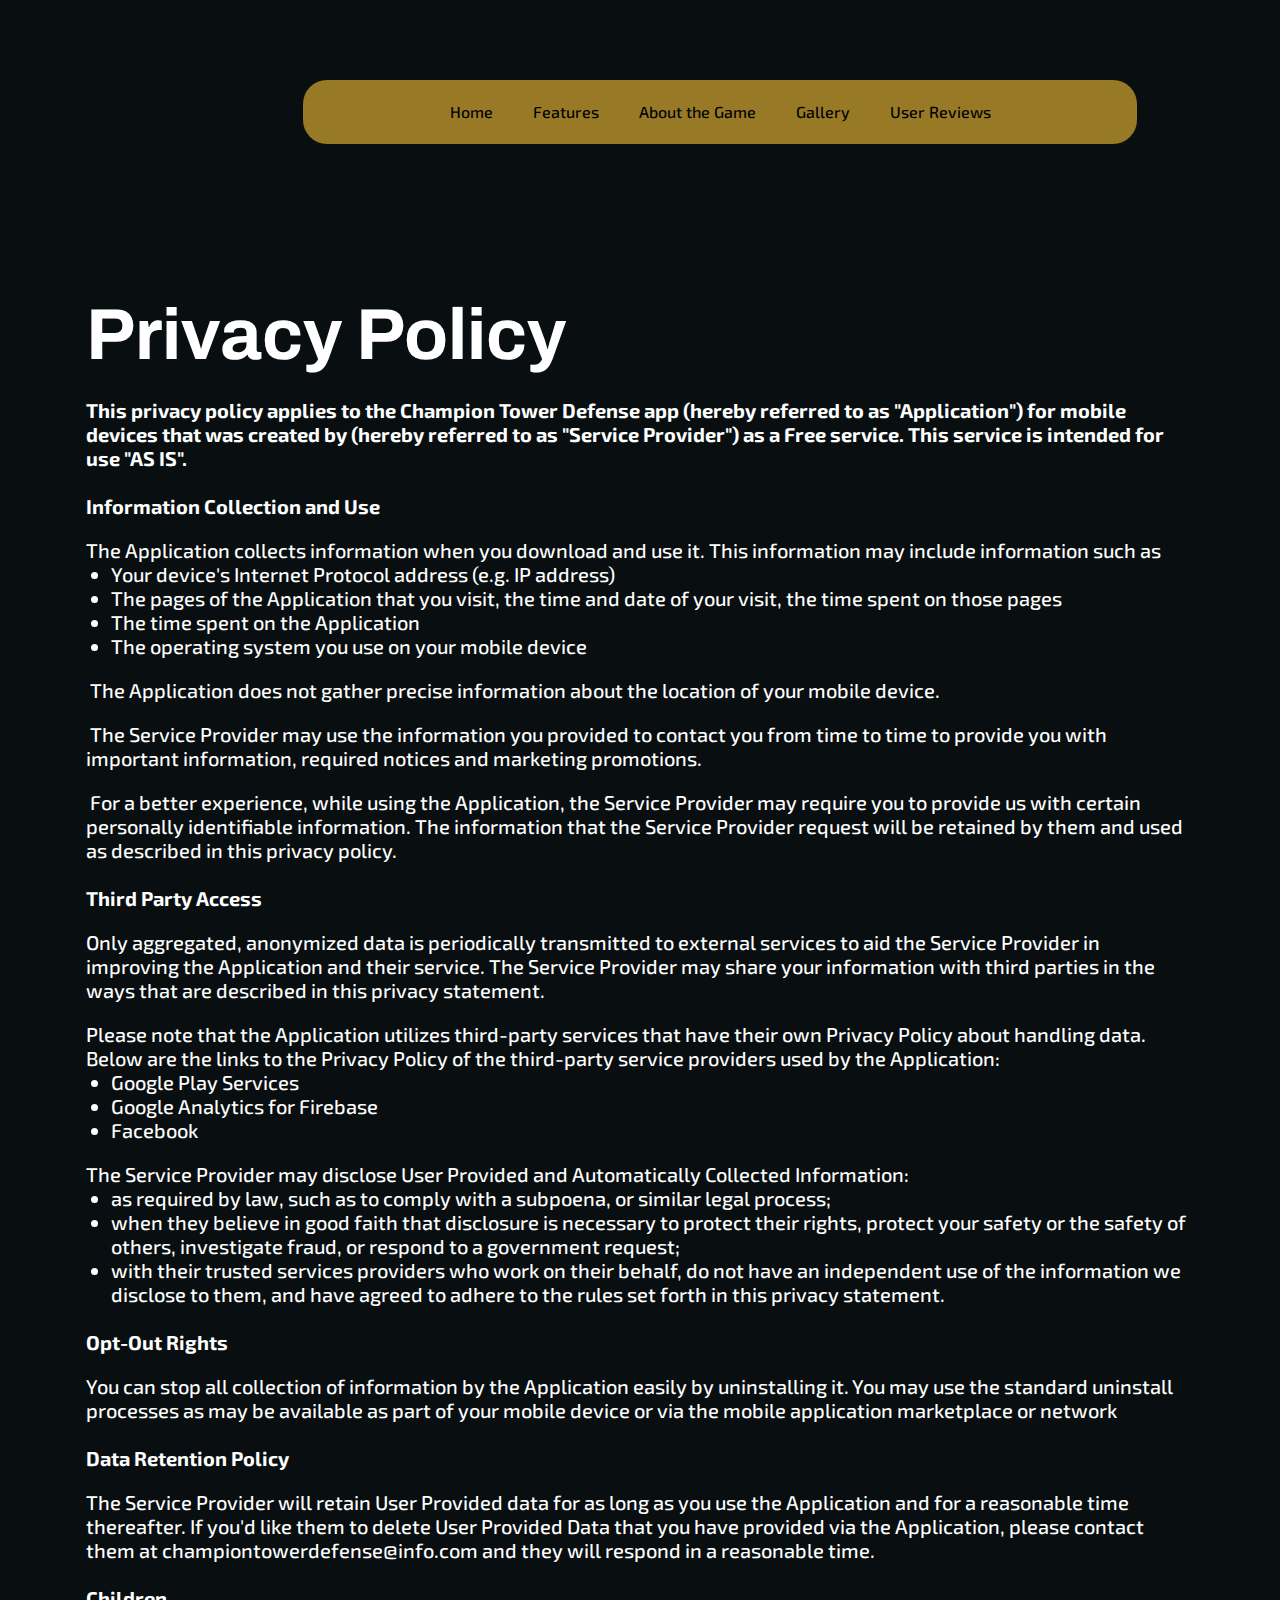
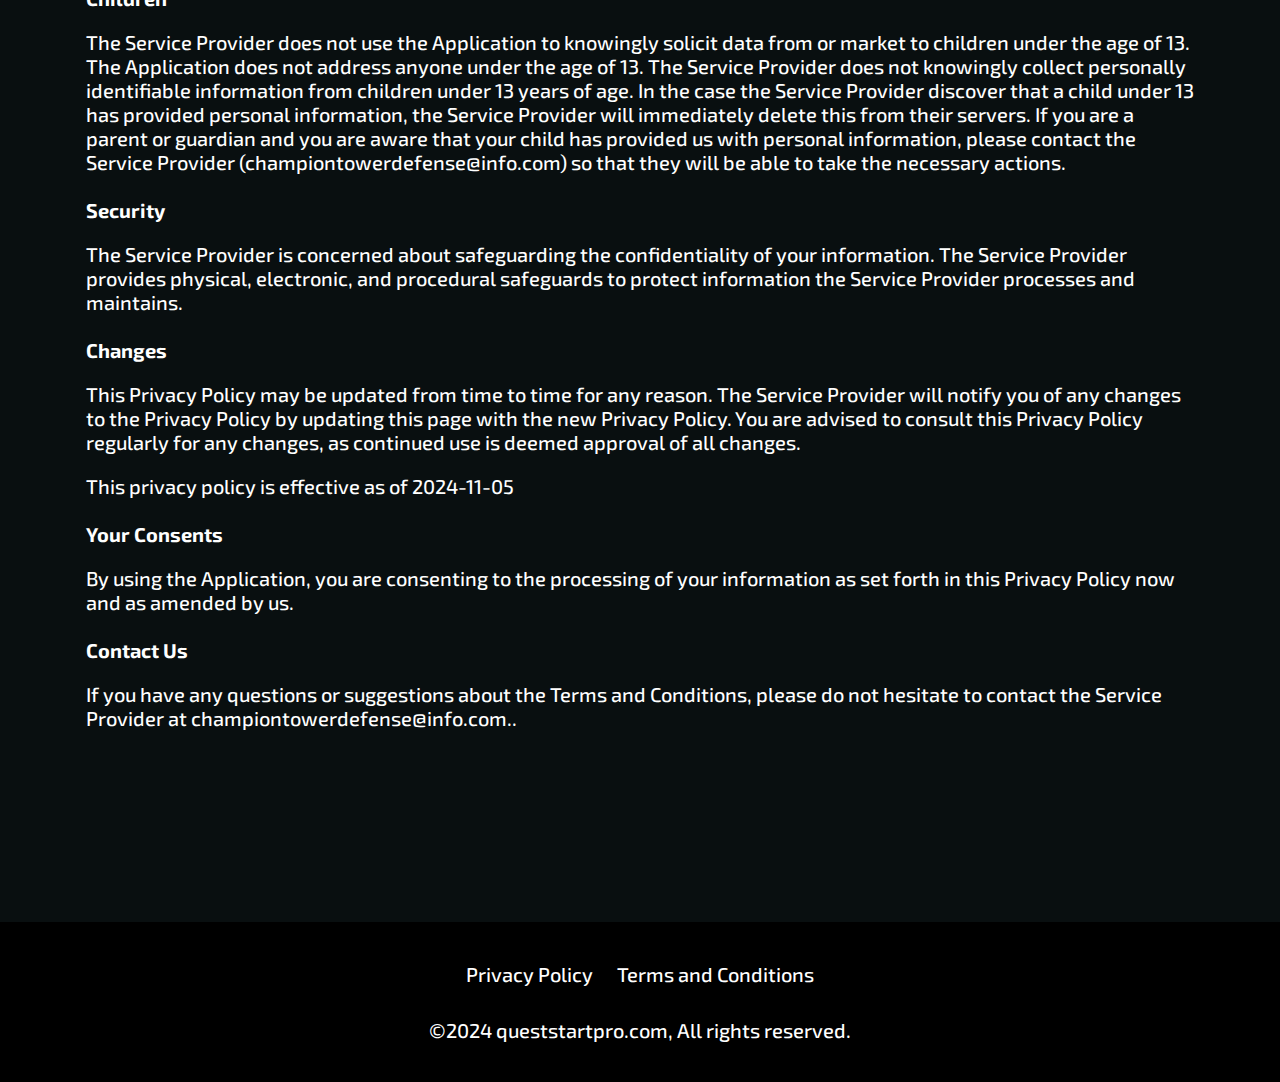
<file: policy.html>
<!DOCTYPE html>
<html lang="en">
  <head>
    <meta charset="UTF-8" />
    <meta name="viewport" content="width=device-width, initial-scale=1.0" />
    <title>Champion Tower Defense</title>
    <link rel="icon" href="img/icon desk.png" />
    <link rel="stylesheet" type="text/css" href="slick/slick.css" />
    <link rel="stylesheet" href="css/main.css" />
    <link href="https://unpkg.com/aos@2.3.1/dist/aos.css" rel="stylesheet" />
  </head>

  <body class="back">
    <header class="header">
      <div class="header__background"></div>
      <nav class="navigation container">
        <ul class="navigation__list">
          <li class="navigation__item">
            <a href="/" class="navigation__link">Home</a>
          </li>
          <li class="navigation__item">
            <a href="/#features" class="navigation__link">Features</a>
          </li>
          <li class="navigation__item">
            <a href="/#about" class="navigation__link">About the Game</a>
          </li>
          <li class="navigation__item">
            <a href="/#gallery" class="navigation__link">Gallery</a>
          </li>
          <li class="navigation__item">
            <a href="/#reviews" class="navigation__link">User Reviews</a>
          </li>

          <li class="navigation__item navigation__item-desk">
            <a href="terms.html" class="navigation__link"
              >Terms of Conditions</a
            >
          </li>
          <li class="navigation__item navigation__item-desk">
            <a href="policy.html" class="navigation__link">Privacy Policy</a>
          </li>
        </ul>

        <div class="header__button-wrapper">
          <button type="button" class="header__icon-button" data-menu-button>
            <img
              class="header__icon header__icon--menu"
              src="img/header/iconamoon_menu-burger-horizontal.png"
              alt=""
            />

            <img
              class="header__icon header__icon--close close"
              src="img/header/Vector.png"
              alt=""
            />
          </button>
        </div>
      </nav>
    </header>

    <main class="policy">
      <section>
        <div class="policy-terms-container">
          <h2 class="title">Privacy Policy</h2>
          <p class="policy-terms-text">
            This privacy policy applies to the Champion Tower Defense app
            (hereby referred to as "Application") for mobile devices that was
            created by (hereby referred to as "Service Provider") as a Free
            service. This service is intended for use "AS IS".
          </p>
          <h2 class="policy-terms-text text-bold">
            Information Collection and Use
          </h2>
          <p class="policy-terms-text-one">
            The Application collects information when you download and use it.
            This information may include information such as
          </p>
          <ul class="terms-list">
            <li>Your device's Internet Protocol address (e.g. IP address)</li>
            <li>
              The pages of the Application that you visit, the time and date of
              your visit, the time spent on those pages
            </li>
            <li>The time spent on the Application</li>
            <li>The operating system you use on your mobile device</li>
          </ul>
          <p class="policy-terms-text-one">
             The Application does not gather precise information about the
            location of your mobile device.
          </p>

          <p class="policy-terms-text-one">
             The Service Provider may use the information you provided to
            contact you from time to time to provide you with important
            information, required notices and marketing promotions.
          </p>
          <p class="policy-terms-text-one">
             For a better experience, while using the Application, the Service
            Provider may require you to provide us with certain personally
            identifiable information. The information that the Service Provider
            request will be retained by them and used as described in this
            privacy policy.
          </p>
          <h2 class="policy-terms-text text-bold">Third Party Access</h2>
          <p class="policy-terms-text-one">
            Only aggregated, anonymized data is periodically transmitted to
            external services to aid the Service Provider in improving the
            Application and their service. The Service Provider may share your
            information with third parties in the ways that are described in
            this privacy statement.
          </p>
          <p class="policy-terms-text-one">
            Please note that the Application utilizes third-party services that
            have their own Privacy Policy about handling data. Below are the
            links to the Privacy Policy of the third-party service providers
            used by the Application:
          </p>

          <ul class="terms-list">
            <li>
              <a
                class="email-link"
                href="https://policies.google.com/terms"
                target="_blank"
                rel="noopener noreferrer"
                >Google Play Services</a
              >
            </li>
            <li>
              <a
                class="email-link"
                href="https://www.google.com/analytics/terms/"
                target="_blank"
                rel="noopener noreferrer"
                >Google Analytics for Firebase</a
              >
            </li>
            <li>
              <a
                class="email-link"
                href="https://www.facebook.com/legal/terms/plain_text_terms"
                target="_blank"
                rel="noopener noreferrer"
                >Facebook</a
              >
            </li>
          </ul>
          <p class="policy-terms-text-one">
            The Service Provider may disclose User Provided and Automatically
            Collected Information:
          </p>
          <ul class="terms-list">
            <li>
              as required by law, such as to comply with a subpoena, or similar
              legal process;
            </li>
            <li>
              when they believe in good faith that disclosure is necessary to
              protect their rights, protect your safety or the safety of others,
              investigate fraud, or respond to a government request;
            </li>
            <li>
              with their trusted services providers who work on their behalf, do
              not have an independent use of the information we disclose to
              them, and have agreed to adhere to the rules set forth in this
              privacy statement.
            </li>
          </ul>

          <h2 class="policy-terms-text text-bold">Opt-Out Rights</h2>
          <p class="policy-terms-text-one">
            You can stop all collection of information by the Application easily
            by uninstalling it. You may use the standard uninstall processes as
            may be available as part of your mobile device or via the mobile
            application marketplace or network
          </p>

          <h2 class="policy-terms-text text-bold">Data Retention Policy</h2>
          <p class="policy-terms-text-one">
            The Service Provider will retain User Provided data for as long as
            you use the Application and for a reasonable time thereafter. If
            you'd like them to delete User Provided Data that you have provided
            via the Application, please contact them at
            championtowerdefense@info.com and they will respond in a reasonable
            time.
          </p>

          <h2 class="policy-terms-text text-bold">Children</h2>
          <p class="policy-terms-text-one">
            The Service Provider does not use the Application to knowingly
            solicit data from or market to children under the age of 13. The
            Application does not address anyone under the age of 13. The Service
            Provider does not knowingly collect personally identifiable
            information from children under 13 years of age. In the case the
            Service Provider discover that a child under 13 has provided
            personal information, the Service Provider will immediately delete
            this from their servers. If you are a parent or guardian and you are
            aware that your child has provided us with personal information,
            please contact the Service Provider (championtowerdefense@info.com)
            so that they will be able to take the necessary actions.
          </p>

          <h2 class="policy-terms-text text-bold">Security</h2>
          <p class="policy-terms-text-one">
            The Service Provider is concerned about safeguarding the
            confidentiality of your information. The Service Provider provides
            physical, electronic, and procedural safeguards to protect
            information the Service Provider processes and maintains.
          </p>

          <h2 class="policy-terms-text text-bold">Changes</h2>
          <p class="policy-terms-text-one">
            This Privacy Policy may be updated from time to time for any reason.
            The Service Provider will notify you of any changes to the Privacy
            Policy by updating this page with the new Privacy Policy. You are
            advised to consult this Privacy Policy regularly for any changes, as
            continued use is deemed approval of all changes.
          </p>
          <p class="policy-terms-text-one">
            This privacy policy is effective as of 2024-11-05
          </p>

          <h2 class="policy-terms-text text-bold">Your Consents</h2>
          <p class="policy-terms-text-one">
            By using the Application, you are consenting to the processing of
            your information as set forth in this Privacy Policy now and as
            amended by us.
          </p>
          <h2 class="policy-terms-text text-bold">Contact Us</h2>
          <p class="policy-terms-text-one">
            If you have any questions or suggestions about the Terms and
            Conditions, please do not hesitate to contact the Service Provider
            at
            <a href="mailto:championtowerdefense@info.com." class="email-link">
              championtowerdefense@info.com.</a
            >.
          </p>
        </div>
      </section>
    </main>

    <footer class="footer">
      <div class="footer-container">
        <div class="footer-wrapper">
          <a class="footer-text" href="policy.html">Privacy Policy</a>

          <a class="footer-text" href="terms.html">Terms and Conditions</a>
        </div>
        <p class="footer-copyright">
          ©2024 queststartpro.com, All rights reserved.
        </p>
      </div>
    </footer>
    <script src="js/mobile-menu.js"></script>
  </body>
</html>
</file>
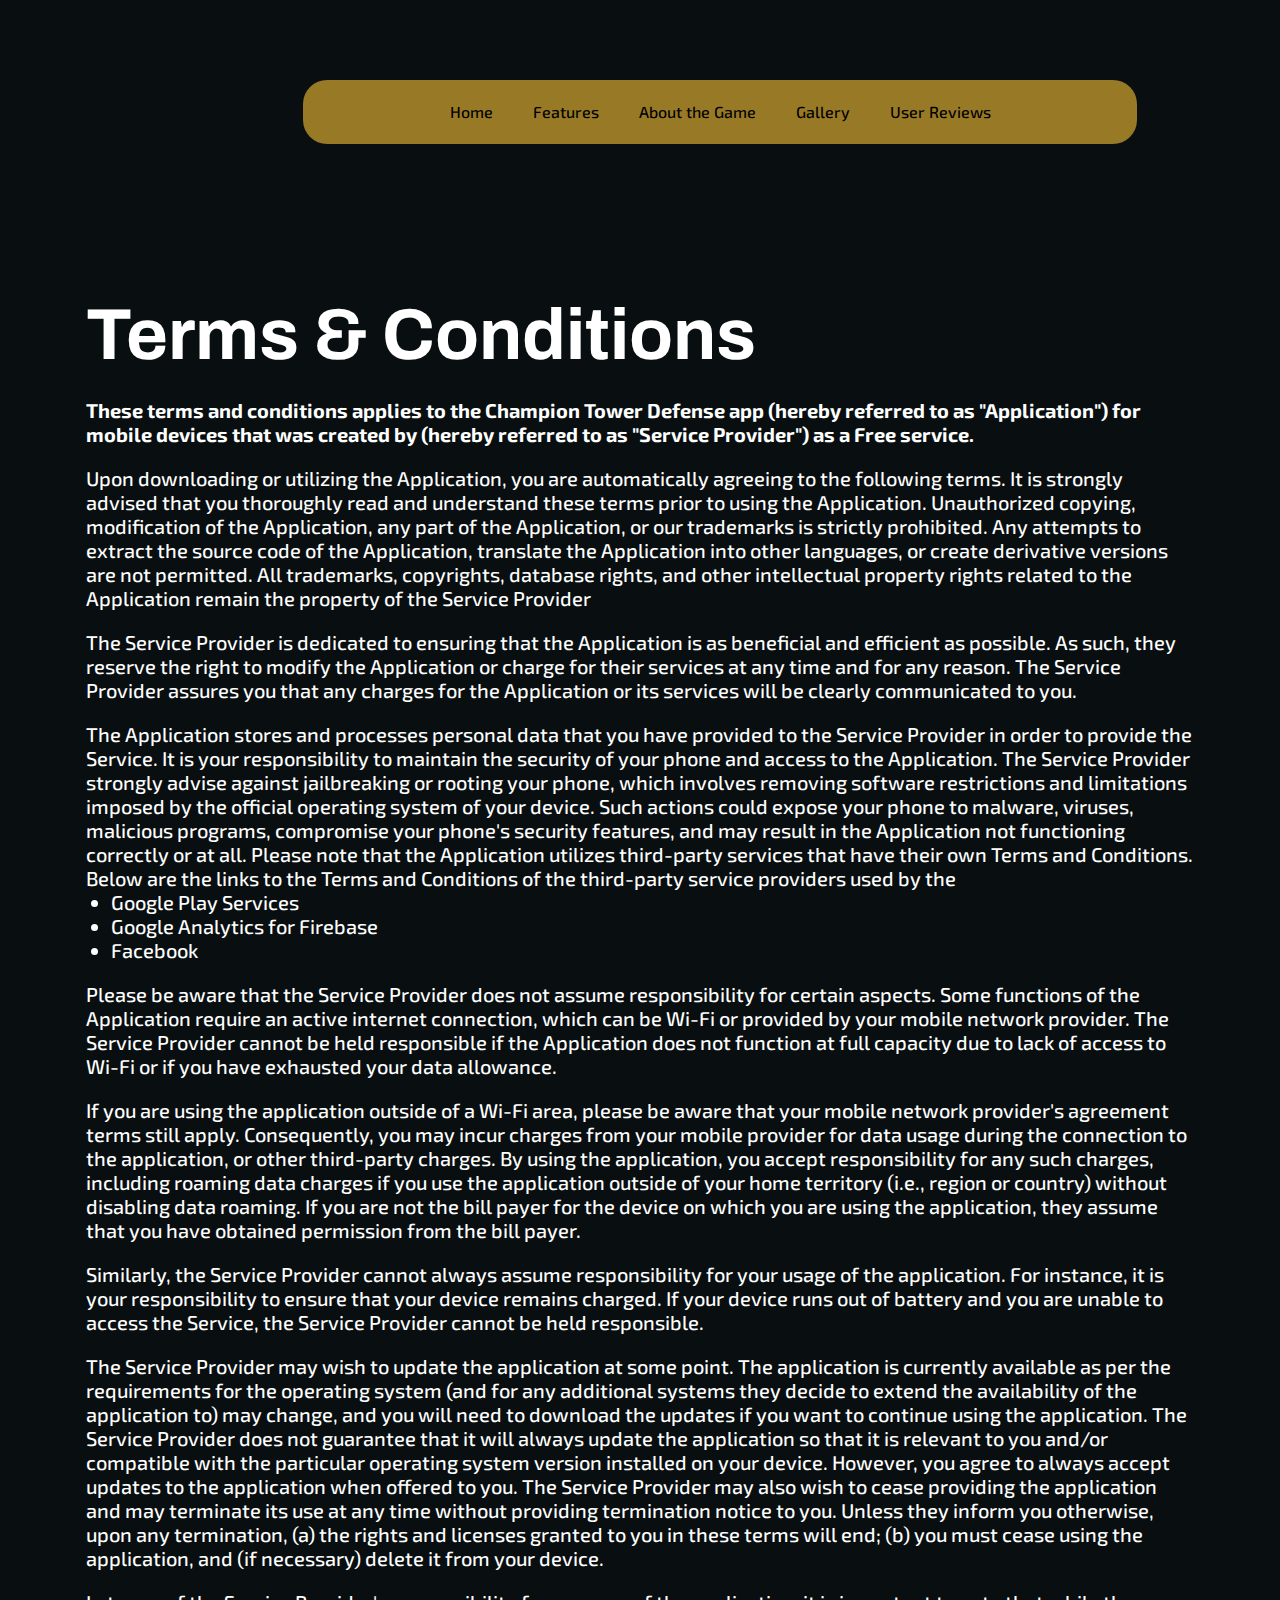
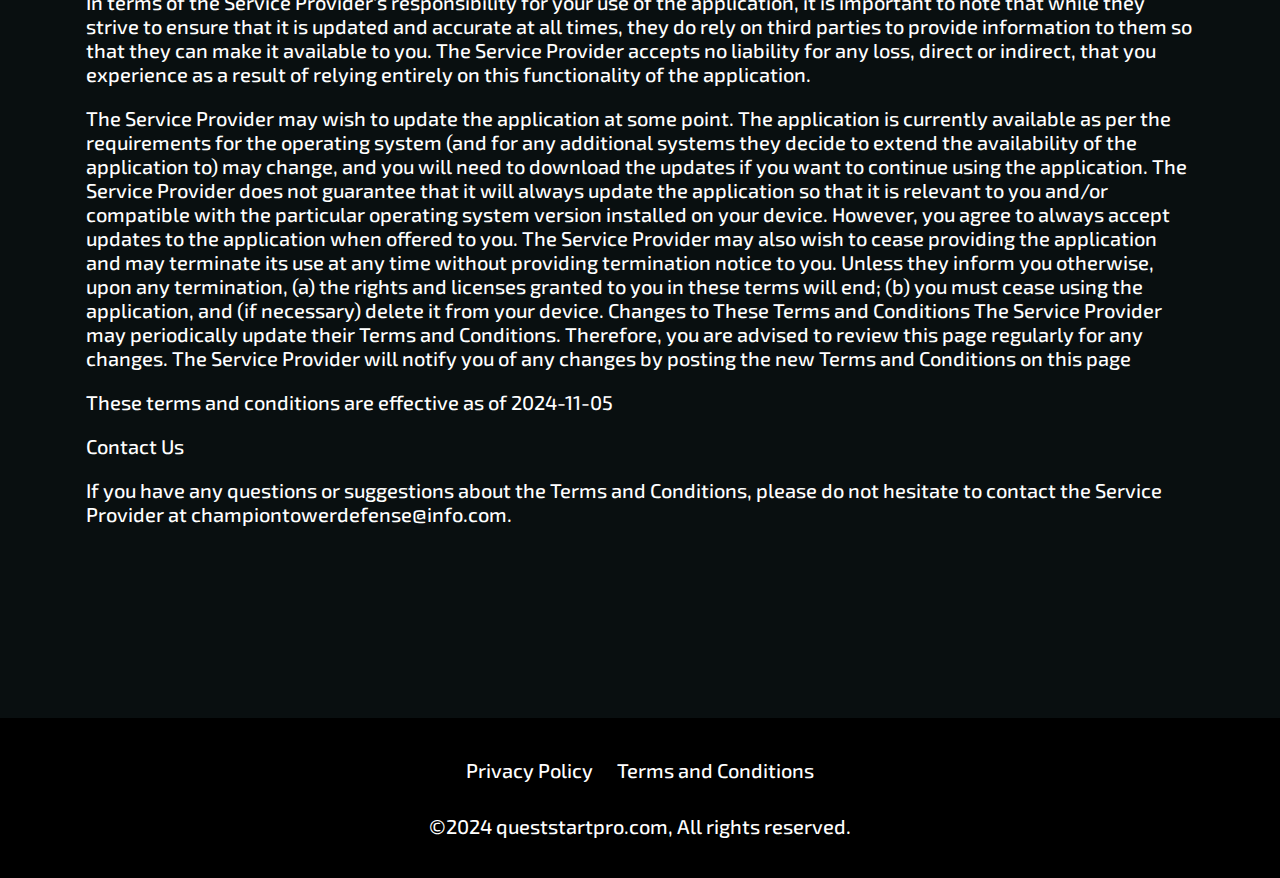
<file: terms.html>
<!DOCTYPE html>
<html lang="en">
  <head>
    <meta charset="UTF-8" />
    <meta name="viewport" content="width=device-width, initial-scale=1.0" />
    <title>Champion Tower Defense</title>
    <link rel="icon" href="img/icon desk.png" />
    <link rel="stylesheet" type="text/css" href="slick/slick.css" />
    <link rel="stylesheet" href="css/main.css" />
    <link href="https://unpkg.com/aos@2.3.1/dist/aos.css" rel="stylesheet" />
  </head>

  <body class="back">
    <header class="header">
      <div class="header__background"></div>
      <nav class="navigation container">
        <ul class="navigation__list">
          <li class="navigation__item">
            <a href="/" class="navigation__link">Home</a>
          </li>
          <li class="navigation__item">
            <a href="/#features" class="navigation__link">Features</a>
          </li>
          <li class="navigation__item">
            <a href="/#about" class="navigation__link">About the Game</a>
          </li>
          <li class="navigation__item">
            <a href="/#gallery" class="navigation__link">Gallery</a>
          </li>
          <li class="navigation__item">
            <a href="/#reviews" class="navigation__link">User Reviews</a>
          </li>

          <li class="navigation__item navigation__item-desk">
            <a href="terms.html" class="navigation__link"
              >Terms of Conditions</a
            >
          </li>
          <li class="navigation__item navigation__item-desk">
            <a href="policy.html" class="navigation__link">Privacy Policy</a>
          </li>
        </ul>

        <div class="header__button-wrapper">
          <button type="button" class="header__icon-button" data-menu-button>
            <img
              class="header__icon header__icon--menu"
              src="img/header/iconamoon_menu-burger-horizontal.png"
              alt=""
            />

            <img
              class="header__icon header__icon--close close"
              src="img/header/Vector.png"
              alt=""
            />
          </button>
        </div>
      </nav>
    </header>

    <main class="policy">
      <section>
        <div class="policy-terms-container">
          <h2 class="title">Terms & Conditions</h2>
          <p class="policy-terms-text">
            These terms and conditions applies to the Champion Tower Defense app
            (hereby referred to as "Application") for mobile devices that was
            created by (hereby referred to as "Service Provider") as a Free
            service.
          </p>
          <p class="policy-terms-text-one">
            Upon downloading or utilizing the Application, you are automatically
            agreeing to the following terms. It is strongly advised that you
            thoroughly read and understand these terms prior to using the
            Application. Unauthorized copying, modification of the Application,
            any part of the Application, or our trademarks is strictly
            prohibited. Any attempts to extract the source code of the
            Application, translate the Application into other languages, or
            create derivative versions are not permitted. All trademarks,
            copyrights, database rights, and other intellectual property rights
            related to the Application remain the property of the Service
            Provider
          </p>
          <p class="policy-terms-text-one">
            The Service Provider is dedicated to ensuring that the Application
            is as beneficial and efficient as possible. As such, they reserve
            the right to modify the Application or charge for their services at
            any time and for any reason. The Service Provider assures you that
            any charges for the Application or its services will be clearly
            communicated to you.
          </p>

          <p class="policy-terms-text-one">
            The Application stores and processes personal data that you have
            provided to the Service Provider in order to provide the Service. It
            is your responsibility to maintain the security of your phone and
            access to the Application. The Service Provider strongly advise
            against jailbreaking or rooting your phone, which involves removing
            software restrictions and limitations imposed by the official
            operating system of your device. Such actions could expose your
            phone to malware, viruses, malicious programs, compromise your
            phone's security features, and may result in the Application not
            functioning correctly or at all. Please note that the Application
            utilizes third-party services that have their own Terms and
            Conditions. Below are the links to the Terms and Conditions of the
            third-party service providers used by the
          </p>
          <ul class="terms-list">
            <li>
              <a
                class="email-link"
                href="https://policies.google.com/terms"
                target="_blank"
                rel="noopener noreferrer"
                >Google Play Services</a
              >
            </li>
            <li>
              <a
                class="email-link"
                href="https://www.google.com/analytics/terms/"
                target="_blank"
                rel="noopener noreferrer"
                >Google Analytics for Firebase</a
              >
            </li>
            <li>
              <a
                class="email-link"
                href="https://www.facebook.com/legal/terms/plain_text_terms"
                target="_blank"
                rel="noopener noreferrer"
                >Facebook</a
              >
            </li>
          </ul>

          <p class="policy-terms-text-one">
            Please be aware that the Service Provider does not assume
            responsibility for certain aspects. Some functions of the
            Application require an active internet connection, which can be
            Wi-Fi or provided by your mobile network provider. The Service
            Provider cannot be held responsible if the Application does not
            function at full capacity due to lack of access to Wi-Fi or if you
            have exhausted your data allowance.
          </p>

          <p class="policy-terms-text-one">
            If you are using the application outside of a Wi-Fi area, please be
            aware that your mobile network provider's agreement terms still
            apply. Consequently, you may incur charges from your mobile provider
            for data usage during the connection to the application, or other
            third-party charges. By using the application, you accept
            responsibility for any such charges, including roaming data charges
            if you use the application outside of your home territory (i.e.,
            region or country) without disabling data roaming. If you are not
            the bill payer for the device on which you are using the
            application, they assume that you have obtained permission from the
            bill payer.
          </p>

          <p class="policy-terms-text-one">
            Similarly, the Service Provider cannot always assume responsibility
            for your usage of the application. For instance, it is your
            responsibility to ensure that your device remains charged. If your
            device runs out of battery and you are unable to access the Service,
            the Service Provider cannot be held responsible.
          </p>

          <p class="policy-terms-text-one">
            The Service Provider may wish to update the application at some
            point. The application is currently available as per the
            requirements for the operating system (and for any additional
            systems they decide to extend the availability of the application
            to) may change, and you will need to download the updates if you
            want to continue using the application. The Service Provider does
            not guarantee that it will always update the application so that it
            is relevant to you and/or compatible with the particular operating
            system version installed on your device. However, you agree to
            always accept updates to the application when offered to you. The
            Service Provider may also wish to cease providing the application
            and may terminate its use at any time without providing termination
            notice to you. Unless they inform you otherwise, upon any
            termination, (a) the rights and licenses granted to you in these
            terms will end; (b) you must cease using the application, and (if
            necessary) delete it from your device.
          </p>

          <p class="policy-terms-text-one">
            In terms of the Service Provider's responsibility for your use of
            the application, it is important to note that while they strive to
            ensure that it is updated and accurate at all times, they do rely on
            third parties to provide information to them so that they can make
            it available to you. The Service Provider accepts no liability for
            any loss, direct or indirect, that you experience as a result of
            relying entirely on this functionality of the application.
          </p>
          <p class="policy-terms-text-one">
            The Service Provider may wish to update the application at some
            point. The application is currently available as per the
            requirements for the operating system (and for any additional
            systems they decide to extend the availability of the application
            to) may change, and you will need to download the updates if you
            want to continue using the application. The Service Provider does
            not guarantee that it will always update the application so that it
            is relevant to you and/or compatible with the particular operating
            system version installed on your device. However, you agree to
            always accept updates to the application when offered to you. The
            Service Provider may also wish to cease providing the application
            and may terminate its use at any time without providing termination
            notice to you. Unless they inform you otherwise, upon any
            termination, (a) the rights and licenses granted to you in these
            terms will end; (b) you must cease using the application, and (if
            necessary) delete it from your device. Changes to These Terms and
            Conditions The Service Provider may periodically update their Terms
            and Conditions. Therefore, you are advised to review this page
            regularly for any changes. The Service Provider will notify you of
            any changes by posting the new Terms and Conditions on this page
          </p>
          <p class="policy-terms-text-one">
            These terms and conditions are effective as of 2024-11-05
          </p>
          <h2 class="policy-terms-text-one">Contact Us</h2>
          <p class="policy-terms-text-one">
            If you have any questions or suggestions about the Terms and
            Conditions, please do not hesitate to contact the Service Provider
            at
            <a href="mailto:championtowerdefense@info.com" class="email-link">
              championtowerdefense@info.com</a
            >.
          </p>
        </div>
      </section>
    </main>

    <footer class="footer">
      <div class="footer-container">
        <div class="footer-wrapper">
          <a class="footer-text" href="policy.html">Privacy Policy</a>

          <a class="footer-text" href="terms.html">Terms and Conditions</a>
        </div>
        <p class="footer-copyright">
          ©2024 queststartpro.com, All rights reserved.
        </p>
      </div>
    </footer>
    <script src="js/mobile-menu.js"></script>
  </body>
</html>
</file>
<file: css/main.css>
@import url("https://fonts.googleapis.com/css2?family=Archivo:ital,wght@0,100..900;1,100..900&family=Exo+2:ital,wght@0,100..900;1,100..900&display=swap");

:root {
}

* {
  -webkit-box-sizing: border-box;
  box-sizing: border-box;
}

html {
  scroll-behavior: smooth;
  background: #090f10;
  font-family: "Exo 2", sans-serif;

  color: #ffffff;
}

body {
  font-family: var(--main-font);
  color: var(--text-color);
  margin: 0;
}

h1,
h2,
h3,
h4,
h5,
h6,
p {
  margin: 0;
}

ul,
ol {
  margin: 0;
  padding: 0;
  list-style: none;
}

img {
  display: block;
  max-width: 100%;
  height: auto;
}

.list {
  list-style: none;
}

button,
a {
  cursor: pointer;
}

.visually-hidden {
  position: absolute;
  width: 1px;
  height: 1px;
  margin: -1px;
  border: 0;
  padding: 0;

  white-space: nowrap;
  clip-path: inset(100%);
  clip: rect(0 0 0 0);
  overflow: hidden;
}

.icon {
  width: 36px;
  height: 28.56px;
}

.header {
  position: fixed;
  width: 100%;
  z-index: 5;
  -webkit-transition: background-color 0.3s ease;
  transition: background-color 0.3s ease;
  background-color: transparent;
}

.header.is-open .header__background {
  left: 0;
}

.header__icon {
  display: none;
}

.header__icon-button {
  display: -webkit-box;
  display: -ms-flexbox;
  display: flex;
  background-color: transparent;
  border: none;
  border-radius: 50%;
  display: flex;
  align-items: end;
  justify-content: end;
}

.header__icon--menu {
  display: block;
}

.header__icon-button.is-open .header__icon--menu {
  display: none;
}

.header__icon-button.is-open .header__icon--close {
  display: block;
}

.header {
  height: 100px;
  display: flex;
}

.header {
  position: fixed;
  width: 100%;
  z-index: 5;
  -webkit-transition: background-color 0.3s ease;
  transition: background-color 0.3s ease;

  background: transparent;
}

.header.is-open .header__background {
  left: 0;
}
.header__button-wrapper {
  margin-right: auto;
  display: flex;
  align-items: center;
  justify-content: end;
}
.header__icon {
  display: none;
}
.header__icon-button {
  display: -webkit-box;
  display: -ms-flexbox;
  display: flex;
  background-color: transparent;
  border: none;
  border-radius: 50%;
}

.header__icon--menu {
  display: block;
}

.header__icon-button.is-open .header__icon--menu {
  display: none;
}

.header__icon-button.is-open .header__icon--close {
  display: block;
}
.close {
  width: 40px;
  height: 40px;
  fill: rgba(255, 255, 255, 1);
}

.navigation {
  display: -ms-flexbox;
  -webkit-box-orient: vertical;
  -webkit-box-direction: normal;
  -ms-flex-direction: column;
  flex-direction: column;
  -webkit-box-align: center;
  -ms-flex-align: center;
  align-items: center;
  -webkit-box-flex: 1;
  -ms-flex: 1;
  flex: 1;
  padding: 24px 20px 0;
  position: relative;
}
.navigation.is-open {
  background: #000000;
}

.navigation__list {
  display: -webkit-box;
  display: -ms-flexbox;
  display: flex;
  -webkit-box-orient: vertical;
  -webkit-box-direction: normal;
  -ms-flex-direction: column;
  flex-direction: column;
  -webkit-box-align: start;
  -ms-flex-align: start;
  align-items: start;
  gap: 16px;
  padding: 20px;
  position: absolute;
  top: 100%;
  right: -100%;
  width: 100%;
  height: 320px;
  -webkit-transition: 0.3s;
  transition: 0.3s;
  z-index: 999;
  background: #000000;
}
.navigation__list.is-open {
  right: 0;
}
.navigation__link {
  position: relative;
  text-decoration: none;
  transition: all 0.1s ease;
  padding: 4px 16px;
  font-size: 16px;
  font-weight: 500;
  line-height: 19.2px;
  text-align: left;
  text-underline-position: from-font;
  text-decoration-skip-ink: none;

  color: #fff;
}
.navigation__link:hover,
.navigation__link:focus {
  font-size: 16px;
  font-weight: 500;
  line-height: 19.2px;
  text-align: left;
  text-underline-position: from-font;
  text-decoration-skip-ink: none;

  color: #987a26;
}

.header.is-open {
  background-color: transparent;
}

@media screen and (min-width: 1200px) {
  .header {
    padding: 22px 40px;
    gap: 8px;
    display: flex;
    justify-content: space-evenly;
    align-items: center;
    width: 834px;
    height: 64px;
    top: 40px;
    left: 303px;

    gap: 0px;
    border-radius: 24px;

    display: flex;
    margin-top: 40px;
    background: #987a26;

    padding: 22px 100px;
  }

  .navigation__item-desk {
    display: none;
  }
  .header__icon-button {
    display: none;
  }

  .navigation {
    display: flex;
    -webkit-box-orient: horizontal;
    -webkit-box-direction: normal;
    -ms-flex-direction: row;
    flex-direction: row;
    -webkit-box-pack: justify;
    -ms-flex-pack: justify;
    -webkit-box-align: center;
    -ms-flex-align: center;
    -webkit-box-flex: 1;
    -ms-flex: 1;
    flex: 1;
    padding: 0;
    align-items: center;
    justify-content: center;
  }
  .navigation__list {
    background-color: transparent;

    flex-direction: row;

    justify-content: center;
    position: static;

    align-items: center;
    width: auto;
    padding-block: 0;
    flex: 1;
    gap: 40px;
    height: 0px;
  }
  .navigation__link {
    font-size: 16px;
    font-weight: 500;
    line-height: 19.2px;
    text-align: center;
    text-underline-position: from-font;
    text-decoration-skip-ink: none;
    color: #000000;
    padding: 0;
  }
  .header__icon-home-img {
    display: none;
  }
}

.home {
  background-repeat: no-repeat;
  background-size: cover;
  background-position: center;
  background-image: url("/img/home/Frame\ 26.png");
  height: 884px;
  width: 375px;
  margin: auto;
  padding: 0 20px;
}
.home__wrapper {
  position: relative;
  z-index: 3;
  display: -webkit-box;
  display: -ms-flexbox;
  display: flex;
  -webkit-box-orient: vertical;
  -webkit-box-direction: normal;
  -ms-flex-direction: column;
  flex-direction: column;
  -webkit-box-align: center;
  -ms-flex-align: center;
  align-items: center;
  padding-top: 450px;
}
.home-text {
  font-size: 16px;
  font-weight: 500;
  line-height: 19.2px;
  text-align: left;
  text-underline-position: from-font;
  text-decoration-skip-ink: none;
  color: #fff;
  padding: 24px 0;
}
.home__container-top {
  display: -webkit-box;
  display: -ms-flexbox;
  display: flex;
  -webkit-box-orient: vertical;
  -webkit-box-direction: normal;
  -ms-flex-direction: column;
  flex-direction: column;
  align-items: center;
}

.home__google-button_link {
  display: inline-block;
  width: 335px;
  height: 80px;
}

@media screen and (min-width: 1200px) {
  .home {
    margin: auto;
    width: 1440px;
    height: 900px;
    background-image: url("/img/home/Frame\ 27.png");
  }

  .home-text {
    font-size: 20px;
    font-weight: 500;
    line-height: 24px;
    text-align: left;
    text-underline-position: from-font;
    text-decoration-skip-ink: none;
    padding: 12px 0 40px;
  }
  .home__wrapper {
    position: relative;
    z-index: 3;
    display: -webkit-box;
    display: -ms-flexbox;
    display: flex;
    -webkit-box-orient: vertical;
    -webkit-box-direction: normal;
    -ms-flex-direction: column;
    flex-direction: column;
    -webkit-box-align: center;
    -ms-flex-align: center;
    align-items: start;
    padding-top: 224px;
    padding-left: 86px;
    width: 650px;
  }

  .home__google-button_link {
    width: 293px;
    height: 80px;
  }
}
.about {
  margin: 0 auto 160px;
  width: 375px;
}

.about-text {
  font-size: 16px;
  font-weight: 500;
  line-height: 19.2px;
  text-align: left;
  text-underline-position: from-font;
  text-decoration-skip-ink: none;
  width: 335px;
  padding: 24px 0;
}
.about-img {
  width: 335px;
  height: 217px;
  border-radius: 24px;
}
@media screen and (min-width: 1200px) {
  .about {
    margin: auto;
    background-repeat: no-repeat;
    background-size: cover;
    background-position: center;
    width: 1268px;
    display: flex;
    gap: 76px;
    padding: 0 86px 192px;
  }

  .about-text {
    font-size: 24px;
    font-weight: 500;
    line-height: 28.8px;
    text-align: left;
    text-underline-position: from-font;
    text-decoration-skip-ink: none;
    width: 650px;
  }
  .about-img {
    width: 542px;
    height: 314px;
  }
}
.features {
  margin: auto;
  width: 375px;
  padding-bottom: 160px;
}
.features__container {
  display: flex;
  flex-direction: column;
  gap: 24px;
  padding-top: 24px;
}
.features-card {
  width: 191px;
  height: 277px;
  border-radius: 0px 0px 40px 0px;
  background: #82734a;
  padding: 16px;
  margin: auto;
}
.features-img {
  width: 120px;
  height: 120px;
  margin: auto;
}
.features-card-title {
  font-size: 16px;
  font-weight: 400;
  line-height: 19.2px;
  text-align: left;
  text-underline-position: from-font;
  text-decoration-skip-ink: none;
  color: #fff;
  padding: 8px 0 12px;
}
.features-card-text {
  font-size: 14px;
  font-weight: 400;
  line-height: 16.8px;
  text-align: left;
  text-underline-position: from-font;
  text-decoration-skip-ink: none;

  color: #fff;
}

@media screen and (min-width: 1200px) {
  .features {
    margin: auto;
    width: 1440px;
    padding: 0 86px 192px;
  }
  .features__container {
    display: flex;
    flex-direction: row;
    flex-wrap: wrap;
    align-items: center;
    justify-content: center;
    gap: 40px 106px;
    padding-top: 64px;
  }
  .features-card {
    width: 320px;
    height: 380px;
    padding: 10px 43px 53px 24px;
    border-radius: 0px 0px 40px 0px;
    margin: 0;
  }
  .features-img {
    width: 180px;
    height: 180px;
    gap: 0px;
    opacity: 0px;

    margin: auto;
  }
  .features-card-title {
    font-size: 20px;
    font-weight: 400;
    line-height: 24px;
    text-align: left;
    text-underline-position: from-font;
    text-decoration-skip-ink: none;
    padding: 16px 0;
  }
  .features-card-text {
    font-size: 16px;
    font-weight: 400;
    line-height: 19.2px;
    text-align: left;
    text-underline-position: from-font;
    text-decoration-skip-ink: none;
  }
}

.reviews {
  margin: auto;
  width: 375px;
  padding-bottom: 160px;
}
.reviews__container {
  display: flex;
  justify-content: center;
  align-items: center;
  flex-direction: column;
  gap: 24px;
  padding-top: 24px;
}
.reviews__item {
  margin: auto;
  width: 293px;
  height: 220px;
  border-radius: 24px;
  background: #82734a;
  padding: 24px;
}
.reviews__item-avatar {
  display: flex;
  gap: 8px;
}
.play__image {
  width: 40px;
  height: 40px;
}
.reviews__item-name {
  font-family: Exo 2;
  font-size: 20px;
  font-weight: 400;
  line-height: 24px;
  text-align: left;
  text-underline-position: from-font;
  text-decoration-skip-ink: none;
  color: #fff;
  display: flex;
  align-items: center;
}

.reviews__text {
  font-size: 14px;
  font-weight: 400;
  line-height: 16.8px;
  text-align: left;
  text-underline-position: from-font;
  text-decoration-skip-ink: none;

  padding: 24px 0;
}
.reviews-stars {
  display: flex;
  justify-content: end;
  align-items: end;
}

.play__list {
  display: none;
}
@media screen and (min-width: 1200px) {
  .reviews__container {
    display: none;
  }
  .reviews {
    margin: auto;
    width: 1440px;
    padding: 0 86px 192px;
  }
  .play__list {
    display: flex;
    max-width: 1196px;
    padding-top: 64px;
  }
  .reviews__item {
    margin: 0 16px;
    width: 293px;
    height: 220px;
    border-radius: 24px;
    background: #82734a;
    padding: 32px;
  }
  .reviews__text {
    font-size: 16px;
    font-weight: 400;
    line-height: 19.2px;
    text-align: left;
    text-underline-position: from-font;
    text-decoration-skip-ink: none;

    padding: 24px 0;
  }
}
@media screen and (min-width: 1440px) {
  .play__list {
    max-width: 1296px;
  }
}

.gallery {
  margin: auto;
  width: 375px;
  padding-bottom: 160px;
}
.gallery__image {
  width: 335px;
  height: 228px;
}

.gallery__container {
  display: flex;
  justify-content: center;
  align-items: center;
  margin: auto;
  width: 370px;
  gap: 24px;
  flex-direction: column;
  padding-top: 24px;
}

@media screen and (min-width: 1200px) {
  .gallery {
    margin: auto;
    width: 1440px;
    padding: 0 86px 192px;
  }
  .gallery-title {
    margin: auto;
    width: 468px;
    display: flex;
    justify-content: center;
  }
  .gallery__container {
    display: flex;
    align-items: center;
    justify-content: center;
    flex-direction: row;
    flex-wrap: wrap;
    gap: 32px;
    width: 1052px;
    padding-top: 63px;
  }

  .gallery__image {
    width: 510px;
    height: 367px;
  }
}

.footer {
  background: #000000;
}
.footer-container {
  display: flex;
  flex-direction: column;
  justify-content: center;
  align-items: center;
  padding: 40px 0 40px;
  gap: 32px;
}
.footer-wrapper {
  display: flex;
  flex-direction: row;
  justify-content: space-between;
  align-items: center;
  text-align: center;
  gap: 24px;
}
.footer-text {
  font-family: "Exo 2", sans-serif;
  font-size: 14px;
  font-weight: 500;
  line-height: 16.8px;
  text-align: center;
  text-underline-position: from-font;
  text-decoration-skip-ink: none;

  text-decoration: none;
  color: #fff;

  text-align: center;
}

.footer-copyright {
  font-family: "Exo 2", sans-serif;
  font-size: 14px;
  font-weight: 500;
  line-height: 16.8px;
  text-align: center;
  text-underline-position: from-font;
  text-decoration-skip-ink: none;

  color: #fff;
}

@media screen and (min-width: 1200px) {
  .footer-text {
    font-size: 20px;
    font-weight: 500;
    line-height: 24px;
    text-align: center;
    text-underline-position: from-font;
    text-decoration-skip-ink: none;
  }

  .footer-copyright {
    font-size: 20px;
    font-weight: 500;
    line-height: 24px;
    text-align: center;
    text-underline-position: from-font;
    text-decoration-skip-ink: none;
  }
}
.title {
  font-family: "Archivo", serif;
  font-size: 32px;
  font-weight: 700;
  line-height: 34.82px;
  text-align: left;
  text-underline-position: from-font;
  text-decoration-skip-ink: none;
  color: #ffffff;
}
.policy-terms-container {
  display: -webkit-box;
  display: -ms-flexbox;
  display: flex;
  -webkit-box-orient: vertical;
  -webkit-box-direction: normal;
  -ms-flex-direction: column;
  flex-direction: column;
  align-items: start;
  padding: 188px 20px 160px;
  background: #090f10;
}

.policy-terms-text {
  font-family: "Exo 2", sans-serif;
  font-size: 14px;
  font-weight: 700;
  line-height: 16.8px;
  text-align: left;
  text-underline-position: from-font;
  text-decoration-skip-ink: none;
  color: #ffffff;

  padding-top: 24px;
}

.policy-terms-text-one {
  font-family: "Exo 2", sans-serif;
  font-size: 14px;
  font-weight: 500;
  line-height: 16.8px;
  text-align: left;
  text-underline-position: from-font;
  text-decoration-skip-ink: none;
  color: #ffffff;
  padding-top: 20px;
}

.terms-list {
  list-style-type: disc;
  font-family: "Exo 2", sans-serif;
  font-size: 14px;
  font-weight: 500;
  line-height: 16.8px;
  text-align: left;
  text-underline-position: from-font;
  text-decoration-skip-ink: none;
  color: #ffffff;
  padding-left: 25px;
}
.email-link {
  color: inherit;
  text-decoration: none;
}

@media screen and (min-width: 1200px) {
  .policy-terms-container {
    padding: 296px 86px 192px;
    align-items: start;
  }
  .title {
    font-size: 72px;
    font-weight: 700;
    line-height: 78.34px;
    text-align: left;
  }
  .policy-terms-text {
    font-size: 20px;
    font-weight: 700;
    line-height: 24px;
  }

  .policy-terms-text-one {
    font-size: 20px;
    font-weight: 500;
    line-height: 24px;
  }

  .terms-list {
    font-size: 20px;
    font-weight: 500;
    line-height: 24px;
  }
}
</file>
